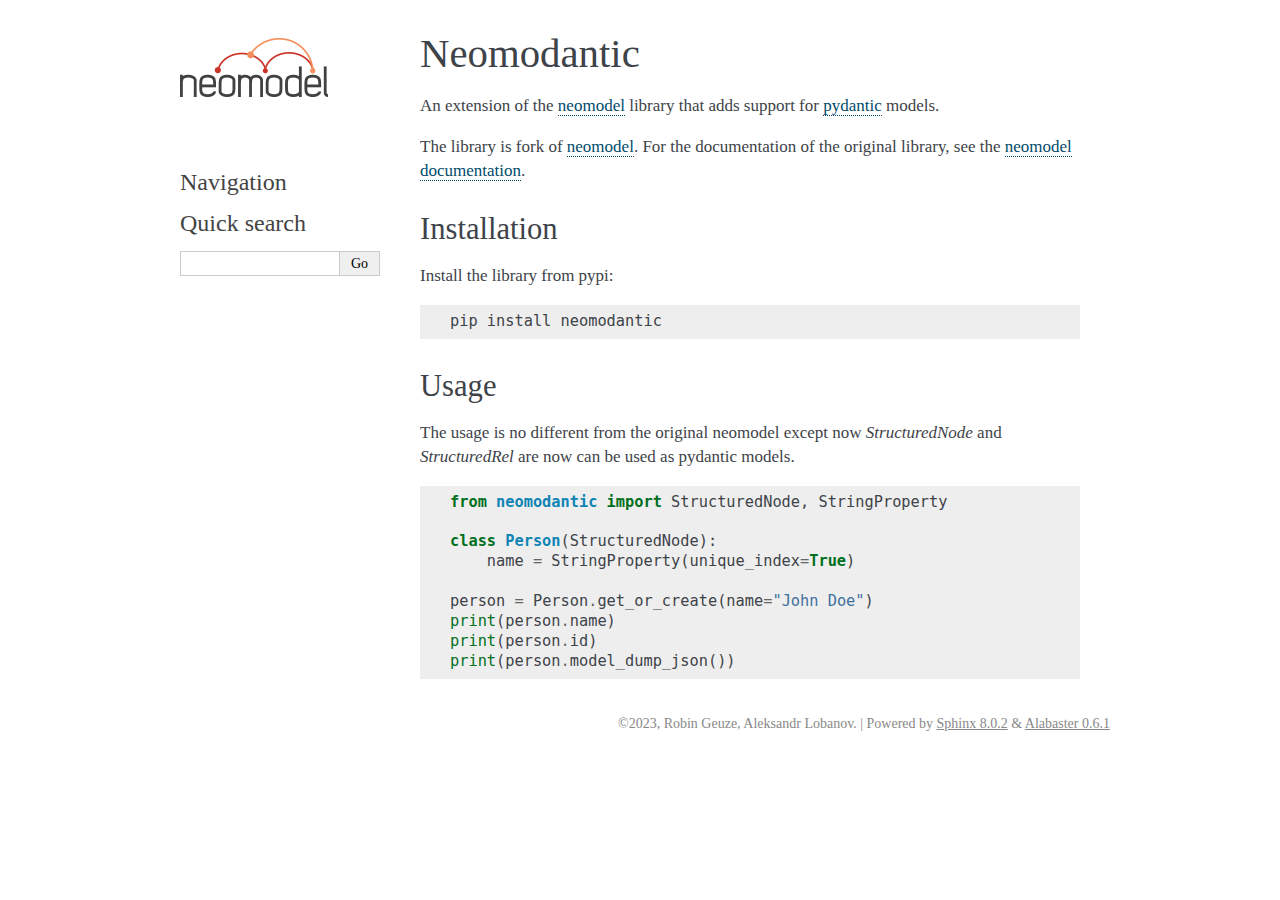
<file: index.html>
<!DOCTYPE html>

<html lang="en" data-content_root="./">
  <head>
    <meta charset="utf-8" />
    <meta name="viewport" content="width=device-width, initial-scale=1.0" /><meta name="viewport" content="width=device-width, initial-scale=1" />

    <title>Neomodantic &#8212; neomodantic 0.0.533a documentation</title>
    <link rel="stylesheet" type="text/css" href="_static/pygments.css?v=fa44fd50" />
    <link rel="stylesheet" type="text/css" href="_static/alabaster.css?v=c87da83a" />
    <link rel="stylesheet" type="text/css" href="_static/copybutton.css?v=76b2166b" />
    <script src="_static/documentation_options.js?v=1f719e6d"></script>
    <script src="_static/doctools.js?v=9a2dae69"></script>
    <script src="_static/sphinx_highlight.js?v=dc90522c"></script>
    <script src="_static/clipboard.min.js?v=a7894cd8"></script>
    <script src="_static/copybutton.js?v=f281be69"></script>
    <link rel="index" title="Index" href="genindex.html" />
    <link rel="search" title="Search" href="search.html" />
   
  
  <meta name="viewport" content="width=device-width, initial-scale=0.9, maximum-scale=0.9">

  </head><body>
    <div class="related" role="navigation" aria-label="Related">
      <h3>Navigation</h3>
      <ul>
        <li class="right" style="margin-right: 10px">
          <a href="genindex.html" title="General Index"
             accesskey="I">index</a></li>
        <li class="nav-item nav-item-0"><a href="#">neomodantic 0.0.533a documentation</a> &#187;</li>
        <li class="nav-item nav-item-this"><a href="">Neomodantic</a></li> 
      </ul>
    </div>  

    <div class="document">
      <div class="documentwrapper">
        <div class="bodywrapper">
          <div class="body" role="main">
            
  <section id="neomodantic">
<h1>Neomodantic<a class="headerlink" href="#neomodantic" title="Link to this heading">¶</a></h1>
<p>An extension of the <a class="reference external" href="https://github.com/neo4j-contrib/neomodel">neomodel</a> library that adds support for <a class="reference external" href="https://github.com/pydantic/pydantic">pydantic</a> models.</p>
<p>The library is fork of <a class="reference external" href="https://github.com/neo4j-contrib/neomodel">neomodel</a>. For the documentation of the original library, see the <a class="reference external" href="https://neomodel.readthedocs.io/en/latest/">neomodel documentation</a>.</p>
<section id="installation">
<h2>Installation<a class="headerlink" href="#installation" title="Link to this heading">¶</a></h2>
<p>Install the library from pypi:</p>
<div class="highlight-bash notranslate"><div class="highlight"><pre><span></span>pip<span class="w"> </span>install<span class="w"> </span>neomodantic
</pre></div>
</div>
</section>
<section id="usage">
<h2>Usage<a class="headerlink" href="#usage" title="Link to this heading">¶</a></h2>
<p>The usage is no different from the original neomodel except now <cite>StructuredNode</cite> and <cite>StructuredRel</cite> are now can be used as pydantic models.</p>
<div class="highlight-python notranslate"><div class="highlight"><pre><span></span><span class="kn">from</span> <span class="nn">neomodantic</span> <span class="kn">import</span> <span class="n">StructuredNode</span><span class="p">,</span> <span class="n">StringProperty</span>

<span class="k">class</span> <span class="nc">Person</span><span class="p">(</span><span class="n">StructuredNode</span><span class="p">):</span>
    <span class="n">name</span> <span class="o">=</span> <span class="n">StringProperty</span><span class="p">(</span><span class="n">unique_index</span><span class="o">=</span><span class="kc">True</span><span class="p">)</span>

<span class="n">person</span> <span class="o">=</span> <span class="n">Person</span><span class="o">.</span><span class="n">get_or_create</span><span class="p">(</span><span class="n">name</span><span class="o">=</span><span class="s2">&quot;John Doe&quot;</span><span class="p">)</span>
<span class="nb">print</span><span class="p">(</span><span class="n">person</span><span class="o">.</span><span class="n">name</span><span class="p">)</span>
<span class="nb">print</span><span class="p">(</span><span class="n">person</span><span class="o">.</span><span class="n">id</span><span class="p">)</span>
<span class="nb">print</span><span class="p">(</span><span class="n">person</span><span class="o">.</span><span class="n">model_dump_json</span><span class="p">())</span>
</pre></div>
</div>
</section>
</section>


            <div class="clearer"></div>
          </div>
        </div>
      </div>
      <div class="sphinxsidebar" role="navigation" aria-label="Main">
        <div class="sphinxsidebarwrapper">
<p class="logo">
  <a href="#">
    <img class="logo" src="_static/neomodel-148.png" alt="Logo"/>
    
  </a>
</p>





<p>
<iframe src="http://ghbtns.com/github-btn.html?user=lxbanov&repo=neomodantic&type=watch&count=true&size=large"
  allowtransparency="true" frameborder="0" scrolling="0" width="200px" height="35px"></iframe>
</p>


<h3>Navigation</h3>


<search id="searchbox" style="display: none" role="search">
  <h3 id="searchlabel">Quick search</h3>
    <div class="searchformwrapper">
    <form class="search" action="search.html" method="get">
      <input type="text" name="q" aria-labelledby="searchlabel" autocomplete="off" autocorrect="off" autocapitalize="off" spellcheck="false"/>
      <input type="submit" value="Go" />
    </form>
    </div>
</search>
<script>document.getElementById('searchbox').style.display = "block"</script>
        </div>
      </div>
      <div class="clearer"></div>
    </div>
    <div class="footer">
      &copy;2023, Robin Geuze, Aleksandr Lobanov.
      
      |
      Powered by <a href="http://sphinx-doc.org/">Sphinx 8.0.2</a>
      &amp; <a href="https://github.com/bitprophet/alabaster">Alabaster 0.6.1</a>
      
    </div>

    

    
  </body>
</html>
</file>
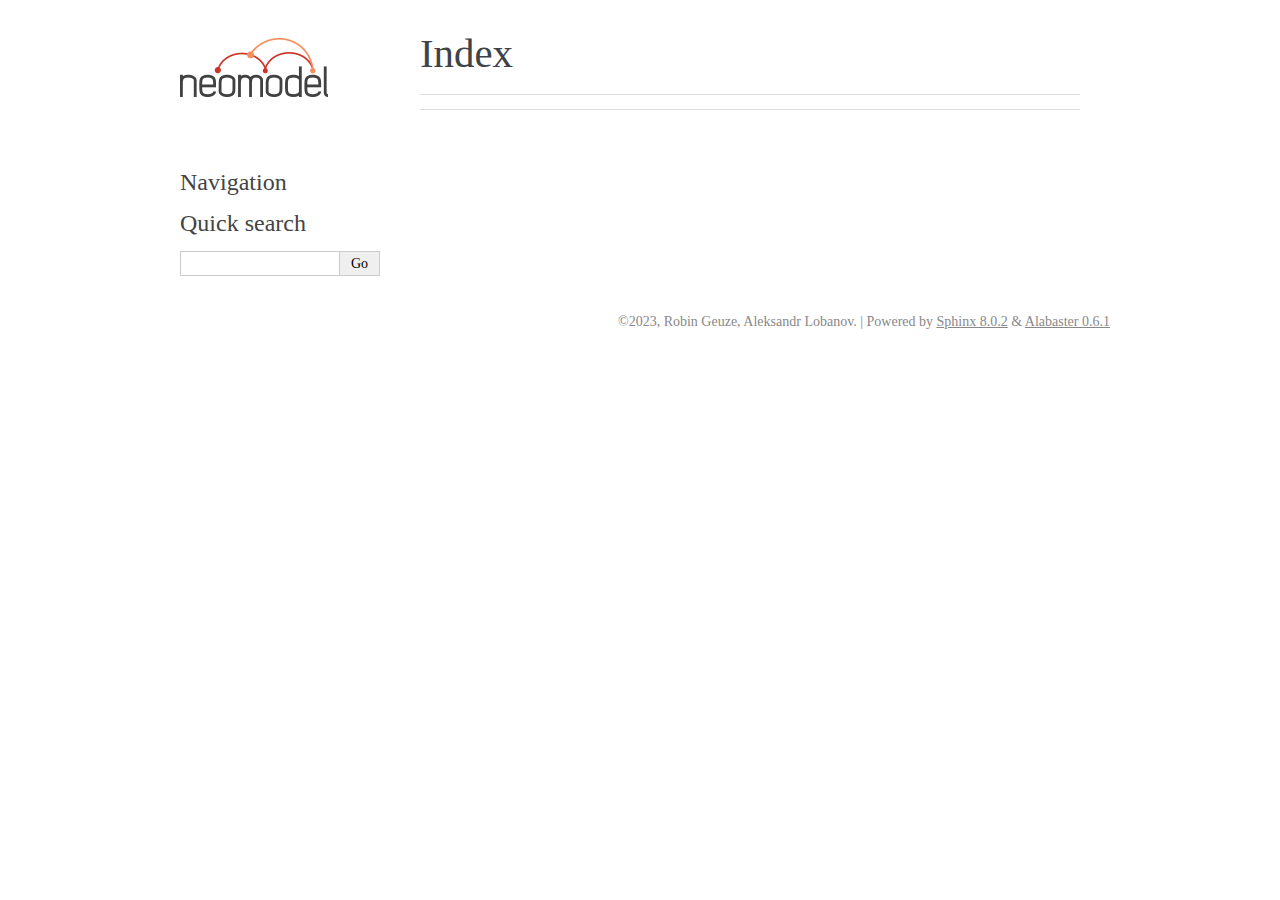
<file: genindex.html>
<!DOCTYPE html>

<html lang="en" data-content_root="./">
  <head>
    <meta charset="utf-8" />
    <meta name="viewport" content="width=device-width, initial-scale=1.0" />
    <title>Index &#8212; neomodantic 0.0.533a documentation</title>
    <link rel="stylesheet" type="text/css" href="_static/pygments.css?v=fa44fd50" />
    <link rel="stylesheet" type="text/css" href="_static/alabaster.css?v=c87da83a" />
    <link rel="stylesheet" type="text/css" href="_static/copybutton.css?v=76b2166b" />
    <script src="_static/documentation_options.js?v=1f719e6d"></script>
    <script src="_static/doctools.js?v=9a2dae69"></script>
    <script src="_static/sphinx_highlight.js?v=dc90522c"></script>
    <script src="_static/clipboard.min.js?v=a7894cd8"></script>
    <script src="_static/copybutton.js?v=f281be69"></script>
    <link rel="index" title="Index" href="#" />
    <link rel="search" title="Search" href="search.html" />
   
  
  <meta name="viewport" content="width=device-width, initial-scale=0.9, maximum-scale=0.9">

  </head><body>
    <div class="related" role="navigation" aria-label="Related">
      <h3>Navigation</h3>
      <ul>
        <li class="right" style="margin-right: 10px">
          <a href="#" title="General Index"
             accesskey="I">index</a></li>
        <li class="nav-item nav-item-0"><a href="index.html">neomodantic 0.0.533a documentation</a> &#187;</li>
        <li class="nav-item nav-item-this"><a href="">Index</a></li> 
      </ul>
    </div>  

    <div class="document">
      <div class="documentwrapper">
        <div class="bodywrapper">
          <div class="body" role="main">
            

<h1 id="index">Index</h1>

<div class="genindex-jumpbox">
 
</div>


            <div class="clearer"></div>
          </div>
        </div>
      </div>
      <div class="sphinxsidebar" role="navigation" aria-label="Main">
        <div class="sphinxsidebarwrapper">
<p class="logo">
  <a href="index.html">
    <img class="logo" src="_static/neomodel-148.png" alt="Logo"/>
    
  </a>
</p>





<p>
<iframe src="http://ghbtns.com/github-btn.html?user=lxbanov&repo=neomodantic&type=watch&count=true&size=large"
  allowtransparency="true" frameborder="0" scrolling="0" width="200px" height="35px"></iframe>
</p>


<h3>Navigation</h3>


<search id="searchbox" style="display: none" role="search">
  <h3 id="searchlabel">Quick search</h3>
    <div class="searchformwrapper">
    <form class="search" action="search.html" method="get">
      <input type="text" name="q" aria-labelledby="searchlabel" autocomplete="off" autocorrect="off" autocapitalize="off" spellcheck="false"/>
      <input type="submit" value="Go" />
    </form>
    </div>
</search>
<script>document.getElementById('searchbox').style.display = "block"</script>
        </div>
      </div>
      <div class="clearer"></div>
    </div>
    <div class="footer">
      &copy;2023, Robin Geuze, Aleksandr Lobanov.
      
      |
      Powered by <a href="http://sphinx-doc.org/">Sphinx 8.0.2</a>
      &amp; <a href="https://github.com/bitprophet/alabaster">Alabaster 0.6.1</a>
      
    </div>

    

    
  </body>
</html>
</file>
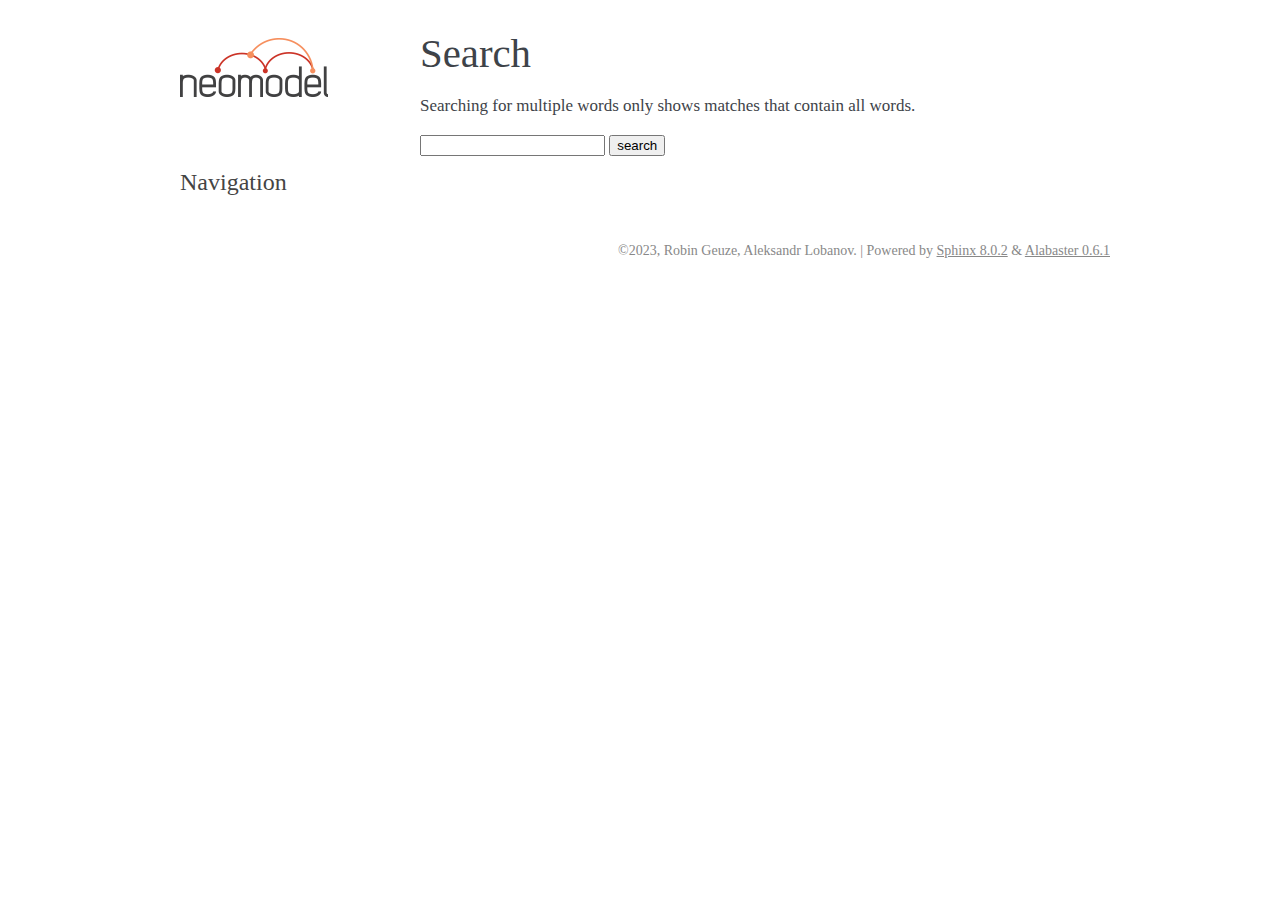
<file: search.html>
<!DOCTYPE html>

<html lang="en" data-content_root="./">
  <head>
    <meta charset="utf-8" />
    <meta name="viewport" content="width=device-width, initial-scale=1.0" />
    <title>Search &#8212; neomodantic 0.0.533a documentation</title>
    <link rel="stylesheet" type="text/css" href="_static/pygments.css?v=fa44fd50" />
    <link rel="stylesheet" type="text/css" href="_static/alabaster.css?v=c87da83a" />
    <link rel="stylesheet" type="text/css" href="_static/copybutton.css?v=76b2166b" />
    
    <script src="_static/documentation_options.js?v=1f719e6d"></script>
    <script src="_static/doctools.js?v=9a2dae69"></script>
    <script src="_static/sphinx_highlight.js?v=dc90522c"></script>
    <script src="_static/clipboard.min.js?v=a7894cd8"></script>
    <script src="_static/copybutton.js?v=f281be69"></script>
    <script src="_static/searchtools.js"></script>
    <script src="_static/language_data.js"></script>
    <link rel="index" title="Index" href="genindex.html" />
    <link rel="search" title="Search" href="#" />
    <script src="searchindex.js" defer="defer"></script>
    <meta name="robots" content="noindex" />
    
   
  
  <meta name="viewport" content="width=device-width, initial-scale=0.9, maximum-scale=0.9">


  </head><body>
    <div class="related" role="navigation" aria-label="Related">
      <h3>Navigation</h3>
      <ul>
        <li class="right" style="margin-right: 10px">
          <a href="genindex.html" title="General Index"
             accesskey="I">index</a></li>
        <li class="nav-item nav-item-0"><a href="index.html">neomodantic 0.0.533a documentation</a> &#187;</li>
        <li class="nav-item nav-item-this"><a href="">Search</a></li> 
      </ul>
    </div>  

    <div class="document">
      <div class="documentwrapper">
        <div class="bodywrapper">
          <div class="body" role="main">
            
  <h1 id="search-documentation">Search</h1>
  
  <noscript>
  <div class="admonition warning">
  <p>
    Please activate JavaScript to enable the search
    functionality.
  </p>
  </div>
  </noscript>
  
  
  <p>
    Searching for multiple words only shows matches that contain
    all words.
  </p>
  
  
  <form action="" method="get">
    <input type="text" name="q" aria-labelledby="search-documentation" value="" autocomplete="off" autocorrect="off" autocapitalize="off" spellcheck="false"/>
    <input type="submit" value="search" />
    <span id="search-progress" style="padding-left: 10px"></span>
  </form>
  
  
  <div id="search-results"></div>
  

            <div class="clearer"></div>
          </div>
        </div>
      </div>
      <div class="sphinxsidebar" role="navigation" aria-label="Main">
        <div class="sphinxsidebarwrapper">
<p class="logo">
  <a href="index.html">
    <img class="logo" src="_static/neomodel-148.png" alt="Logo"/>
    
  </a>
</p>





<p>
<iframe src="http://ghbtns.com/github-btn.html?user=lxbanov&repo=neomodantic&type=watch&count=true&size=large"
  allowtransparency="true" frameborder="0" scrolling="0" width="200px" height="35px"></iframe>
</p>


<h3>Navigation</h3>


        </div>
      </div>
      <div class="clearer"></div>
    </div>
    <div class="footer">
      &copy;2023, Robin Geuze, Aleksandr Lobanov.
      
      |
      Powered by <a href="http://sphinx-doc.org/">Sphinx 8.0.2</a>
      &amp; <a href="https://github.com/bitprophet/alabaster">Alabaster 0.6.1</a>
      
    </div>

    

    
  </body>
</html>
</file>
<file: _static/pygments.css>
pre { line-height: 125%; }
td.linenos .normal { color: inherit; background-color: transparent; padding-left: 5px; padding-right: 5px; }
span.linenos { color: inherit; background-color: transparent; padding-left: 5px; padding-right: 5px; }
td.linenos .special { color: #000000; background-color: #ffffc0; padding-left: 5px; padding-right: 5px; }
span.linenos.special { color: #000000; background-color: #ffffc0; padding-left: 5px; padding-right: 5px; }
.highlight .hll { background-color: #ffffcc }
.highlight { background: #eeffcc; }
.highlight .c { color: #408090; font-style: italic } /* Comment */
.highlight .err { border: 1px solid #FF0000 } /* Error */
.highlight .k { color: #007020; font-weight: bold } /* Keyword */
.highlight .o { color: #666666 } /* Operator */
.highlight .ch { color: #408090; font-style: italic } /* Comment.Hashbang */
.highlight .cm { color: #408090; font-style: italic } /* Comment.Multiline */
.highlight .cp { color: #007020 } /* Comment.Preproc */
.highlight .cpf { color: #408090; font-style: italic } /* Comment.PreprocFile */
.highlight .c1 { color: #408090; font-style: italic } /* Comment.Single */
.highlight .cs { color: #408090; background-color: #fff0f0 } /* Comment.Special */
.highlight .gd { color: #A00000 } /* Generic.Deleted */
.highlight .ge { font-style: italic } /* Generic.Emph */
.highlight .ges { font-weight: bold; font-style: italic } /* Generic.EmphStrong */
.highlight .gr { color: #FF0000 } /* Generic.Error */
.highlight .gh { color: #000080; font-weight: bold } /* Generic.Heading */
.highlight .gi { color: #00A000 } /* Generic.Inserted */
.highlight .go { color: #333333 } /* Generic.Output */
.highlight .gp { color: #c65d09; font-weight: bold } /* Generic.Prompt */
.highlight .gs { font-weight: bold } /* Generic.Strong */
.highlight .gu { color: #800080; font-weight: bold } /* Generic.Subheading */
.highlight .gt { color: #0044DD } /* Generic.Traceback */
.highlight .kc { color: #007020; font-weight: bold } /* Keyword.Constant */
.highlight .kd { color: #007020; font-weight: bold } /* Keyword.Declaration */
.highlight .kn { color: #007020; font-weight: bold } /* Keyword.Namespace */
.highlight .kp { color: #007020 } /* Keyword.Pseudo */
.highlight .kr { color: #007020; font-weight: bold } /* Keyword.Reserved */
.highlight .kt { color: #902000 } /* Keyword.Type */
.highlight .m { color: #208050 } /* Literal.Number */
.highlight .s { color: #4070a0 } /* Literal.String */
.highlight .na { color: #4070a0 } /* Name.Attribute */
.highlight .nb { color: #007020 } /* Name.Builtin */
.highlight .nc { color: #0e84b5; font-weight: bold } /* Name.Class */
.highlight .no { color: #60add5 } /* Name.Constant */
.highlight .nd { color: #555555; font-weight: bold } /* Name.Decorator */
.highlight .ni { color: #d55537; font-weight: bold } /* Name.Entity */
.highlight .ne { color: #007020 } /* Name.Exception */
.highlight .nf { color: #06287e } /* Name.Function */
.highlight .nl { color: #002070; font-weight: bold } /* Name.Label */
.highlight .nn { color: #0e84b5; font-weight: bold } /* Name.Namespace */
.highlight .nt { color: #062873; font-weight: bold } /* Name.Tag */
.highlight .nv { color: #bb60d5 } /* Name.Variable */
.highlight .ow { color: #007020; font-weight: bold } /* Operator.Word */
.highlight .w { color: #bbbbbb } /* Text.Whitespace */
.highlight .mb { color: #208050 } /* Literal.Number.Bin */
.highlight .mf { color: #208050 } /* Literal.Number.Float */
.highlight .mh { color: #208050 } /* Literal.Number.Hex */
.highlight .mi { color: #208050 } /* Literal.Number.Integer */
.highlight .mo { color: #208050 } /* Literal.Number.Oct */
.highlight .sa { color: #4070a0 } /* Literal.String.Affix */
.highlight .sb { color: #4070a0 } /* Literal.String.Backtick */
.highlight .sc { color: #4070a0 } /* Literal.String.Char */
.highlight .dl { color: #4070a0 } /* Literal.String.Delimiter */
.highlight .sd { color: #4070a0; font-style: italic } /* Literal.String.Doc */
.highlight .s2 { color: #4070a0 } /* Literal.String.Double */
.highlight .se { color: #4070a0; font-weight: bold } /* Literal.String.Escape */
.highlight .sh { color: #4070a0 } /* Literal.String.Heredoc */
.highlight .si { color: #70a0d0; font-style: italic } /* Literal.String.Interpol */
.highlight .sx { color: #c65d09 } /* Literal.String.Other */
.highlight .sr { color: #235388 } /* Literal.String.Regex */
.highlight .s1 { color: #4070a0 } /* Literal.String.Single */
.highlight .ss { color: #517918 } /* Literal.String.Symbol */
.highlight .bp { color: #007020 } /* Name.Builtin.Pseudo */
.highlight .fm { color: #06287e } /* Name.Function.Magic */
.highlight .vc { color: #bb60d5 } /* Name.Variable.Class */
.highlight .vg { color: #bb60d5 } /* Name.Variable.Global */
.highlight .vi { color: #bb60d5 } /* Name.Variable.Instance */
.highlight .vm { color: #bb60d5 } /* Name.Variable.Magic */
.highlight .il { color: #208050 } /* Literal.Number.Integer.Long */
</file>
<file: _static/alabaster.css>
@import url("basic.css");

/* -- page layout ----------------------------------------------------------- */

body {
    font-family: 'goudy old style', 'minion pro', 'bell mt', Georgia, 'Hiragino Mincho Pro';
    font-size: 17px;
    background-color: white;
    color: #000;
    margin: 0;
    padding: 0;
}

div.document {
    width: 940px;
    margin: 30px auto 0 auto;
}

div.documentwrapper {
    float: left;
    width: 100%;
}

div.bodywrapper {
    margin: 0 0 0 220px;
}

div.sphinxsidebar {
    width: 220px;
}

hr {
    border: 1px solid #B1B4B6;
}

div.body {
    background-color: #ffffff;
    color: #3E4349;
    padding: 0 30px 0 30px;
}

div.footer {
    width: 940px;
    margin: 20px auto 30px auto;
    font-size: 14px;
    color: #888;
    text-align: right;
}

div.footer a {
    color: #888;
}

div.related {
    display: none;
}

div.sphinxsidebar a {
    color: #444;
    text-decoration: none;
    border-bottom: 1px dotted #999;
}

div.sphinxsidebar a:hover {
    border-bottom: 1px solid #999;
}

div.sphinxsidebar {
    font-size: 14px;
    line-height: 1.5;
}

div.sphinxsidebarwrapper {
    padding: 18px 10px;
}

div.sphinxsidebarwrapper p.logo {
    padding: 0;
    margin: -10px 0 0 0px;
    text-align: left;
}

div.sphinxsidebarwrapper h1.logo {
    margin-top: -10px;
    text-align: center;
    margin-bottom: 5px;
    text-align: left;
}

div.sphinxsidebarwrapper h1.logo-name {
    margin-top: 0px;
}

div.sphinxsidebarwrapper p.blurb {
    margin-top: 0;
}

div.sphinxsidebar h3,
div.sphinxsidebar h4 {
    font-family: 'Garamond', 'Georgia', serif;
    color: #444;
    font-size: 24px;
    font-weight: normal;
    margin: 0 0 5px 0;
    padding: 0;
}

div.sphinxsidebar h4 {
    font-size: 20px;
}

div.sphinxsidebar h3 a {
    color: #444;
}

div.sphinxsidebar p.logo a,
div.sphinxsidebar h3 a,
div.sphinxsidebar p.logo a:hover,
div.sphinxsidebar h3 a:hover {
    border: none;
}

div.sphinxsidebar p {
    color: #555;
    margin: 10px 0;
}

div.sphinxsidebar ul {
    margin: 10px 0;
    padding: 0;
    color: #000;
}

div.sphinxsidebar ul li.toctree-l1 > a {
    font-size: 120%;
}

div.sphinxsidebar ul li.toctree-l2 > a {
    font-size: 110%;
}

div.sphinxsidebar input {
    border: 1px solid #CCC;
    font-family: 'Georgia', serif;
    font-size: 1em;
}

div.sphinxsidebar hr {
    border: none;
    height: 1px;
    color: #999;
    background: #999;

    text-align: left;
    margin-left: 0;
    width: 50%;
}

/* -- body styles ----------------------------------------------------------- */

a {
    color: #004B6B;
    text-decoration: underline;
}

a:hover {
    color: #6D4100;
    text-decoration: underline;
}

div.body h1,
div.body h2,
div.body h3,
div.body h4,
div.body h5,
div.body h6 {
    font-family: 'Garamond', 'Georgia', serif;
    font-weight: normal;
    margin: 30px 0px 10px 0px;
    padding: 0;
}

div.body h1 { margin-top: 0; padding-top: 0; font-size: 240%; }
div.body h2 { font-size: 180%; }
div.body h3 { font-size: 150%; }
div.body h4 { font-size: 130%; }
div.body h5 { font-size: 100%; }
div.body h6 { font-size: 100%; }

a.headerlink {
    color: #DDD;
    padding: 0 4px;
    text-decoration: none;
}

a.headerlink:hover {
    color: #444;
    background: #EAEAEA;
}

div.body p, div.body dd, div.body li {
    line-height: 1.4em;
}

div.admonition {
    margin: 20px 0px;
    padding: 10px 30px;
}

div.admonition tt.xref, div.admonition a tt {
    border-bottom: 1px solid #fafafa;
}

dd div.admonition {
    margin-left: -60px;
    padding-left: 60px;
}

div.admonition p.admonition-title {
    font-family: 'Garamond', 'Georgia', serif;
    font-weight: normal;
    font-size: 24px;
    margin: 0 0 10px 0;
    padding: 0;
    line-height: 1;
}

div.admonition p.last {
    margin-bottom: 0;
}

div.highlight {
    background-color: white;
}

dt:target, .highlight {
    background: #FAF3E8;
}

div.note {
    background-color: #EEE;
    border: 1px solid #CCC;
}

div.seealso {
    background-color: #ffc;
    border: 1px solid #ff6;
}

div.topic {
    background-color: #eee;
}

p.admonition-title {
    display: inline;
}

p.admonition-title:after {
    content: ":";
}

pre, tt {
    font-family: 'Consolas', 'Menlo', 'Deja Vu Sans Mono', 'Bitstream Vera Sans Mono', monospace;
    font-size: 0.9em;
}

img.screenshot {
}

tt.descname, tt.descclassname {
    font-size: 0.95em;
}

tt.descname {
    padding-right: 0.08em;
}

img.screenshot {
    -moz-box-shadow: 2px 2px 4px #eee;
    -webkit-box-shadow: 2px 2px 4px #eee;
    box-shadow: 2px 2px 4px #eee;
}

table.docutils {
    border: 1px solid #888;
    -moz-box-shadow: 2px 2px 4px #eee;
    -webkit-box-shadow: 2px 2px 4px #eee;
    box-shadow: 2px 2px 4px #eee;
}

table.docutils td, table.docutils th {
    border: 1px solid #888;
    padding: 0.25em 0.7em;
}

table.field-list, table.footnote {
    border: none;
    -moz-box-shadow: none;
    -webkit-box-shadow: none;
    box-shadow: none;
}

table.footnote {
    margin: 15px 0;
    width: 100%;
    border: 1px solid #EEE;
    background: #FDFDFD;
    font-size: 0.9em;
}

table.footnote + table.footnote {
    margin-top: -15px;
    border-top: none;
}

table.field-list th {
    padding: 0 0.8em 0 0;
}

table.field-list td {
    padding: 0;
}

table.footnote td.label {
    width: 0px;
    padding: 0.3em 0 0.3em 0.5em;
}

table.footnote td {
    padding: 0.3em 0.5em;
}

dl {
    margin: 0;
    padding: 0;
}

dl dd {
    margin-left: 30px;
}

blockquote {
    margin: 0 0 0 30px;
    padding: 0;
}

ul, ol {
    margin: 10px 0 10px 30px;
    padding: 0;
}

pre {
    background: #EEE;
    padding: 7px 30px;
    margin: 15px 0px;
    line-height: 1.3em;
}

dl pre, blockquote pre, li pre {
    margin-left: -60px;
    padding-left: 60px;
}

dl dl pre {
    margin-left: -90px;
    padding-left: 90px;
}

tt {
    background-color: #ecf0f3;
    color: #222;
    /* padding: 1px 2px; */
}

tt.xref, a tt {
    background-color: #FBFBFB;
    border-bottom: 1px solid white;
}

a.reference {
    text-decoration: none;
    border-bottom: 1px dotted #004B6B;
}

a.reference:hover {
    border-bottom: 1px solid #6D4100;
}

a.footnote-reference {
    text-decoration: none;
    font-size: 0.7em;
    vertical-align: top;
    border-bottom: 1px dotted #004B6B;
}

a.footnote-reference:hover {
    border-bottom: 1px solid #6D4100;
}

a:hover tt {
    background: #EEE;
}


@media screen and (max-width: 870px) {

    div.sphinxsidebar {
    	display: none;
    }

    div.document {
       width: 100%;

    }

    div.documentwrapper {
    	margin-left: 0;
    	margin-top: 0;
    	margin-right: 0;
    	margin-bottom: 0;
    }

    div.bodywrapper {
    	margin-top: 0;
    	margin-right: 0;
    	margin-bottom: 0;
    	margin-left: 0;
    }

    ul {
    	margin-left: 0;
    }

    .document {
    	width: auto;
    }

    .footer {
    	width: auto;
    }

    .bodywrapper {
    	margin: 0;
    }

    .footer {
    	width: auto;
    }

    .github {
        display: none;
    }



}



@media screen and (max-width: 875px) {

    body {
        margin: 0;
        padding: 20px 30px;
    }

    div.documentwrapper {
        float: none;
        background: white;
    }

    div.sphinxsidebar {
        display: block;
        float: none;
        width: 102.5%;
        margin: 50px -30px -20px -30px;
        padding: 10px 20px;
        background: #333;
        color: #FFF;
    }

    div.sphinxsidebar h3, div.sphinxsidebar h4, div.sphinxsidebar p,
    div.sphinxsidebar h3 a {
        color: white;
    }

    div.sphinxsidebar a {
        color: #AAA;
    }

    div.sphinxsidebar p.logo {
        display: none;
    }

    div.document {
        width: 100%;
        margin: 0;
    }

    div.related {
        display: block;
        margin: 0;
        padding: 10px 0 20px 0;
    }

    div.related ul,
    div.related ul li {
        margin: 0;
        padding: 0;
    }

    div.footer {
        display: none;
    }

    div.bodywrapper {
        margin: 0;
    }

    div.body {
        min-height: 0;
        padding: 0;
    }

    .rtd_doc_footer {
        display: none;
    }

    .document {
        width: auto;
    }

    .footer {
        width: auto;
    }

    .footer {
        width: auto;
    }

    .github {
        display: none;
    }
}


/* misc. */

.revsys-inline {
    display: none!important;
}

/* Make nested-list/multi-paragraph items look better in Releases changelog
 * pages. Without this, docutils' magical list fuckery causes inconsistent
 * formatting between different release sub-lists.
 */
div#changelog > div.section > ul > li > p:only-child {
    margin-bottom: 0;
}
</file>
<file: _static/copybutton.css>
/* Copy buttons */
button.copybtn {
    position: absolute;
    display: flex;
    top: .3em;
    right: .3em;
    width: 1.7em;
    height: 1.7em;
	opacity: 0;
    transition: opacity 0.3s, border .3s, background-color .3s;
    user-select: none;
    padding: 0;
    border: none;
    outline: none;
    border-radius: 0.4em;
    /* The colors that GitHub uses */
    border: #1b1f2426 1px solid;
    background-color: #f6f8fa;
    color: #57606a;
}

button.copybtn.success {
    border-color: #22863a;
    color: #22863a;
}

button.copybtn svg {
    stroke: currentColor;
    width: 1.5em;
    height: 1.5em;
    padding: 0.1em;
}

div.highlight  {
    position: relative;
}

/* Show the copybutton */
.highlight:hover button.copybtn, button.copybtn.success {
	opacity: 1;
}

.highlight button.copybtn:hover {
    background-color: rgb(235, 235, 235);
}

.highlight button.copybtn:active {
    background-color: rgb(187, 187, 187);
}

/**
 * A minimal CSS-only tooltip copied from:
 *   https://codepen.io/mildrenben/pen/rVBrpK
 *
 * To use, write HTML like the following:
 *
 * <p class="o-tooltip--left" data-tooltip="Hey">Short</p>
 */
 .o-tooltip--left {
  position: relative;
 }

 .o-tooltip--left:after {
    opacity: 0;
    visibility: hidden;
    position: absolute;
    content: attr(data-tooltip);
    padding: .2em;
    font-size: .8em;
    left: -.2em;
    background: grey;
    color: white;
    white-space: nowrap;
    z-index: 2;
    border-radius: 2px;
    transform: translateX(-102%) translateY(0);
    transition: opacity 0.2s cubic-bezier(0.64, 0.09, 0.08, 1), transform 0.2s cubic-bezier(0.64, 0.09, 0.08, 1);
}

.o-tooltip--left:hover:after {
    display: block;
    opacity: 1;
    visibility: visible;
    transform: translateX(-100%) translateY(0);
    transition: opacity 0.2s cubic-bezier(0.64, 0.09, 0.08, 1), transform 0.2s cubic-bezier(0.64, 0.09, 0.08, 1);
    transition-delay: .5s;
}

/* By default the copy button shouldn't show up when printing a page */
@media print {
    button.copybtn {
        display: none;
    }
}
</file>
